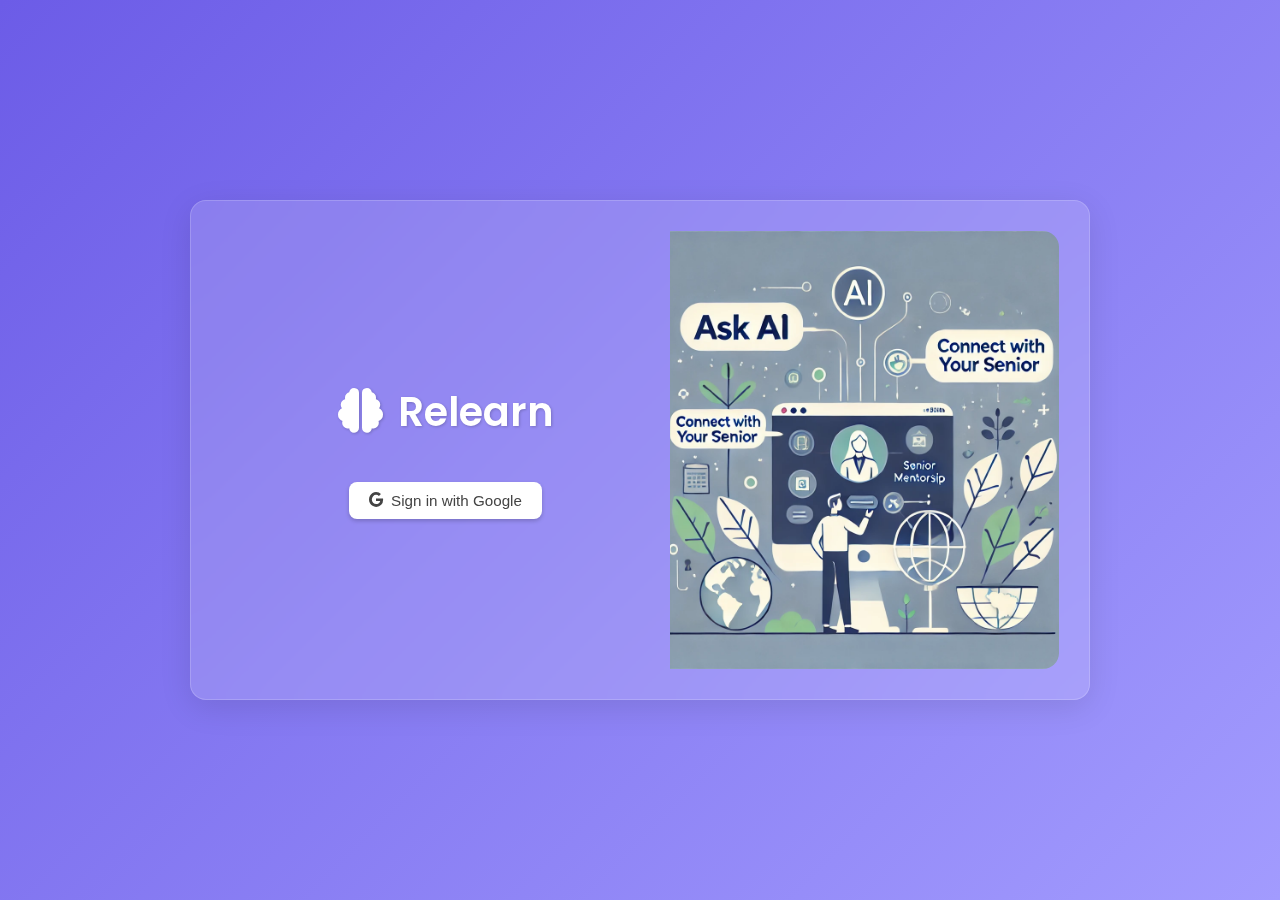
<file: index.html>
<!DOCTYPE html>
<html lang="en">
<head>
    <meta charset="UTF-8">
    <meta name="viewport" content="width=device-width, initial-scale=1.0">
    <title>Relearn - Login</title>
    <link rel="stylesheet" href="style.css">
    <link rel="stylesheet" href="https://cdnjs.cloudflare.com/ajax/libs/font-awesome/6.5.1/css/all.min.css">
</head>
<body>
    <div class="login-container glass">
        <div class="login-left">
            <div class="logo">
                <i class="fas fa-brain"></i> Relearn
            </div>
            <button id="google-login-button" class="google-signin">
                <i class="fab fa-google icon"></i> Sign in with Google
            </button>
            </div>
        <div class="login-right">
            <div class="image-placeholder">
                </div>
        </div>
    </div>

    <script src="script.js"></script>
</body>
</html>
</file>
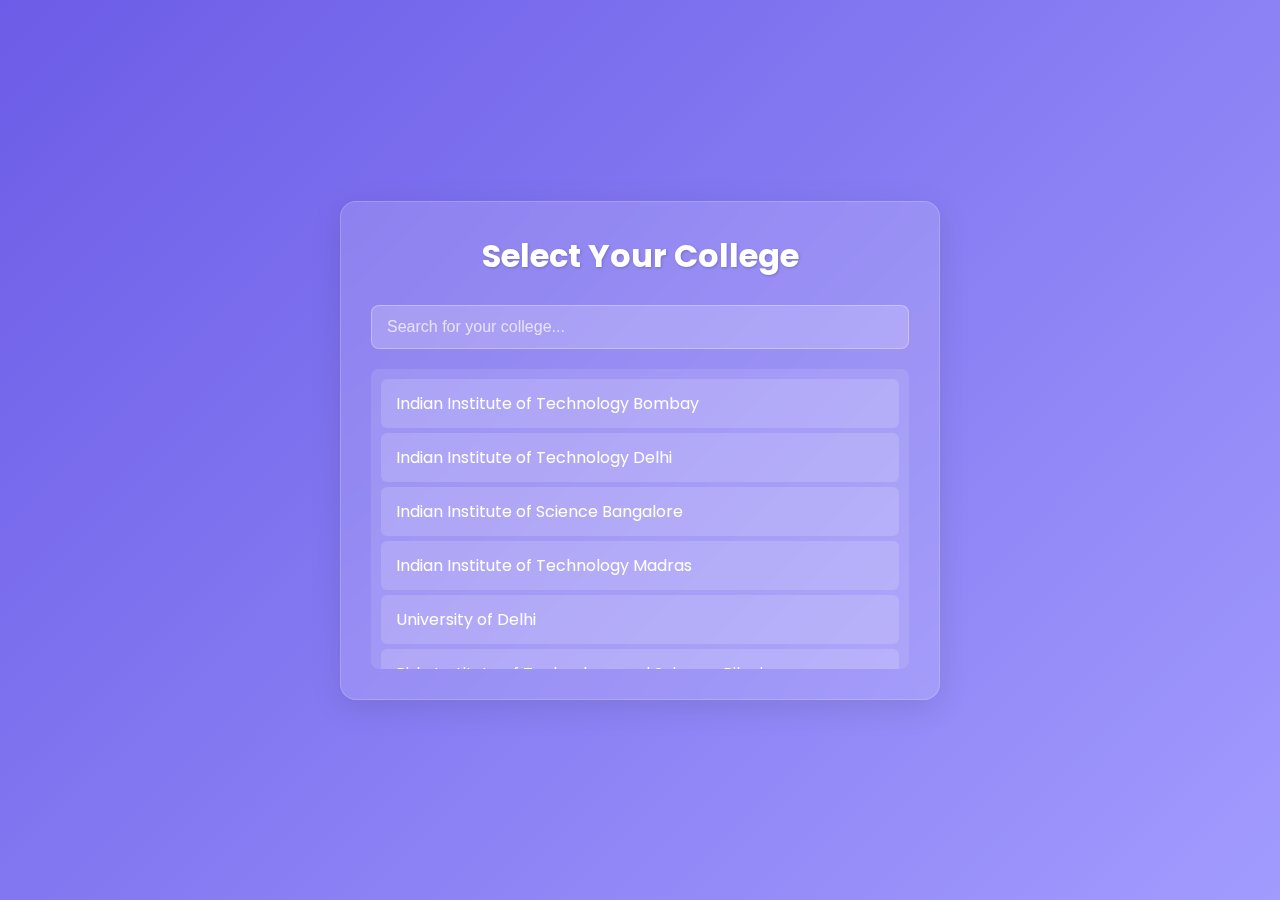
<file: activity.html>
<!DOCTYPE html>
<html lang="en">
<head>
    <meta charset="UTF-8">
    <meta name="viewport" content="width=device-width, initial-scale=1.0">
    <title>Activity Feed - Relearn</title>
    <link rel="stylesheet" href="style.css">
    <link rel="stylesheet" href="https://cdnjs.cloudflare.com/ajax/libs/font-awesome/6.5.1/css/all.min.css">
</head>
<body>
    <div class="activity-container">
        <h1><i class="fas fa-stream icon"></i>Store</h1>
        <div class="activity-header">
             <a href="dashboard.html" class="back-button button-link"><i class="fas fa-arrow-left icon"></i> Back to Dashboard</a>
             </div>

        <div id="activity-grid" class="activity-grid">
            <p class="loading-message">Loading activities...</p>
        </div>
    </div>

    <script src="script.js"></script>
</body>
</html>
</file>
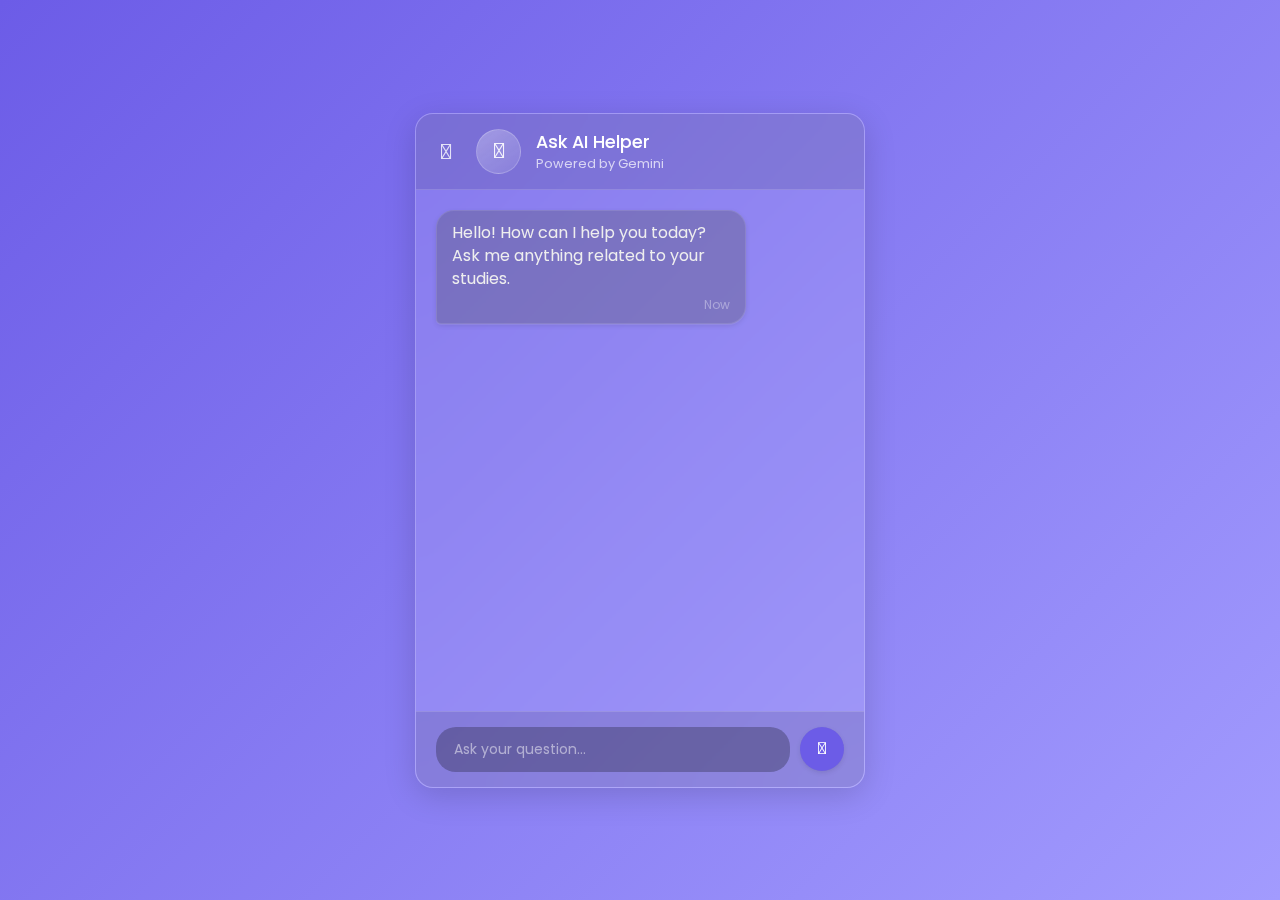
<file: ask-ai.html>
<!DOCTYPE html>
<html lang="en">
<head>
    <meta charset="UTF-8">
    <meta name="viewport" content="width=device-width, initial-scale=1.0">
    <title>Ask AI - Relearn</title>
    <link rel="stylesheet" href="style.css">
    <link rel="stylesheet" href="https://cdnjs.cloudflare.com/ajax/libs/font-awesome/6.0.0-beta3/css/all.min.css">
    <link rel="preconnect" href="https://fonts.googleapis.com">
    <link rel="preconnect" href="https://fonts.gstatic.com" crossorigin>
    <link href="https://fonts.googleapis.com/css2?family=Poppins:wght@300;400;500;600;700&display=swap" rel="stylesheet">
    </head>
<body>
    <div class="chat-container">
        <div class="chat-header">
            <a href="dashboard.html" class="chat-back-button" title="Back to Dashboard">
                <i class="fas fa-arrow-left"></i>
            </a>
            <div class="user-avatar float">
                <i class="fas fa-robot"></i> </div>
            <div>
                <h3>Ask AI Helper</h3> <p style="font-size: 0.8em; opacity: 0.7;">Powered by Gemini</p> </div>
        </div>

        <div class="typing-indicator" id="ai-typing-indicator"> 
            AI is thinking...
        </div>

        <div class="chat-messages" id="ai-chat-messages">
            <div class="message received">
                 Hello! How can I help you today? Ask me anything related to your studies.
                 <span class="message-time">Now</span>
            </div>
        </div>

        <div class="chat-input">
            <input type="text" placeholder="Ask your question..." id="ai-message-input"> 
            <button id="ai-send-btn"><i class="fas fa-paper-plane"></i></button> 
        </div>
    </div>

    <script src="script.js"></script>
</body>
</html>
</file>
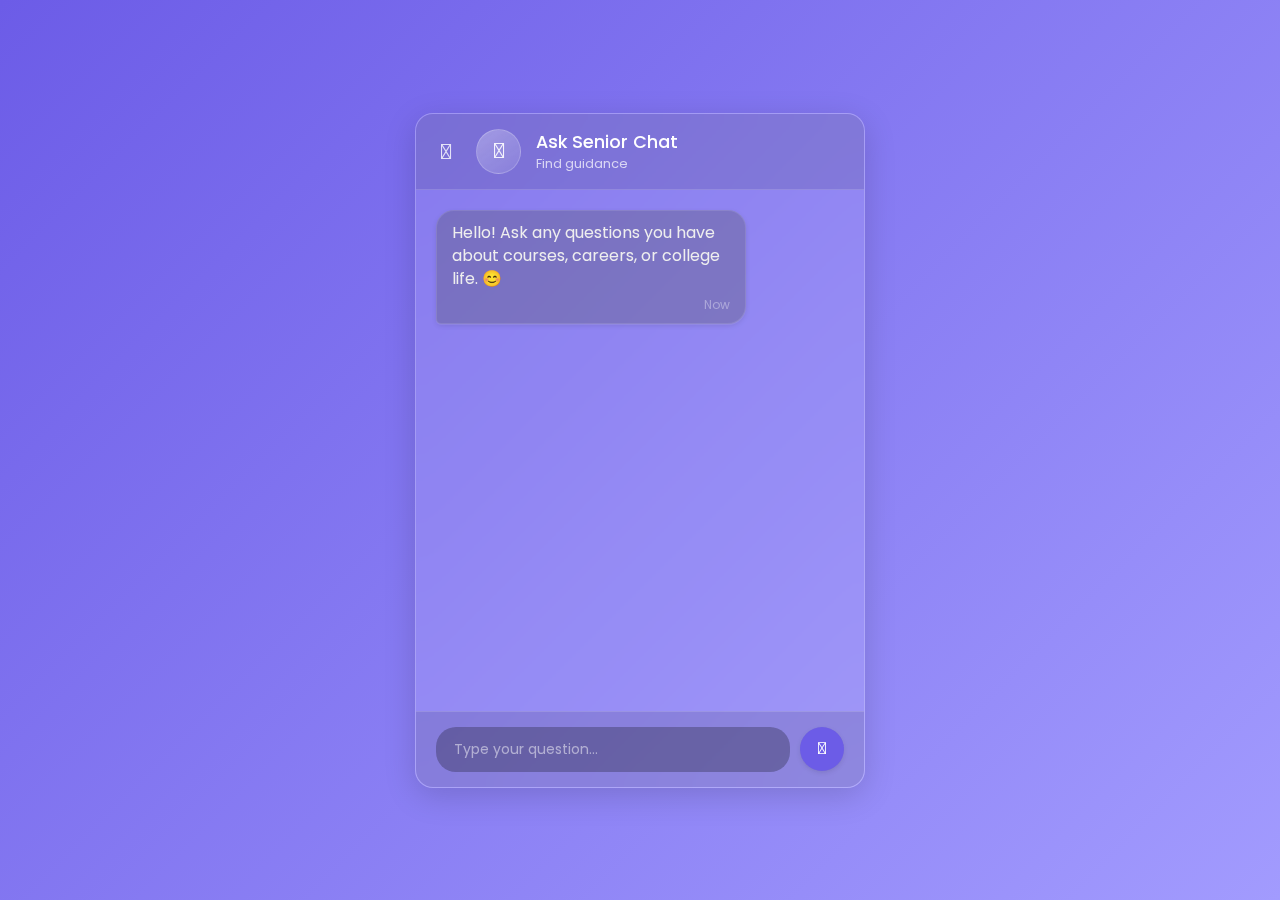
<file: chat.html>
<!DOCTYPE html>
<html lang="en">
<head>
    <meta charset="UTF-8">
    <meta name="viewport" content="width=device-width, initial-scale=1.0">
    <title>Ask Senior - Chat</title>
    <link rel="stylesheet" href="style.css">
    <link rel="stylesheet" href="https://cdnjs.cloudflare.com/ajax/libs/font-awesome/6.0.0-beta3/css/all.min.css">
    <link rel="preconnect" href="https://fonts.googleapis.com">
    <link rel="preconnect" href="https://fonts.gstatic.com" crossorigin>
    <link href="https://fonts.googleapis.com/css2?family=Poppins:wght@300;400;500;600;700&display=swap" rel="stylesheet">
    </head>
<body>
    <div class="chat-container">
        <div class="chat-header">
            <a href="dashboard.html" class="chat-back-button" title="Back to Dashboard">
                <i class="fas fa-arrow-left"></i>
            </a>
            <div class="user-avatar float">
                <i class="fas fa-user-friends"></i> </div>
            <div>
                <h3>Ask Senior Chat</h3> <p style="font-size: 0.8em; opacity: 0.7;">Find guidance</p> </div>
        </div>

        <div class="typing-indicator" id="typing-indicator">
            Someone is typing...
        </div>

        <div class="chat-messages" id="chat-messages">
            <div class="message received">
                 Hello! Ask any questions you have about courses, careers, or college life. 😊
                 <span class="message-time">Now</span>
            </div>
            </div>

        <div class="chat-input">
            <input type="text" placeholder="Type your question..." id="message-input">
            <button id="send-btn"><i class="fas fa-paper-plane"></i></button>
        </div>
    </div>
    <script src="script.js"></script>
</body>
</html>
</file>
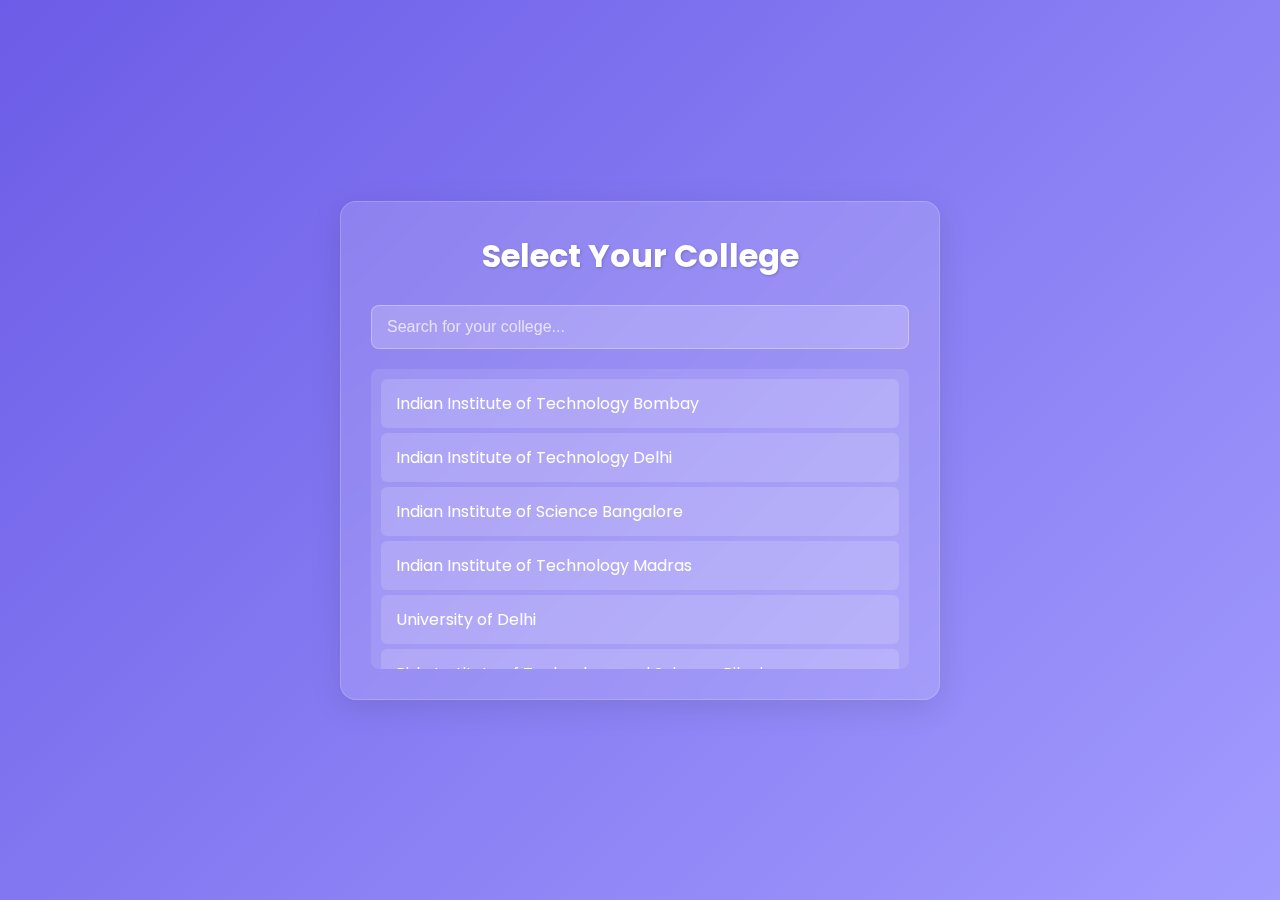
<file: college.html>
<!DOCTYPE html>
<html lang="en">
<head>
    <meta charset="UTF-8">
    <meta name="viewport" content="width=device-width, initial-scale=1.0">
    <title>Select Your College</title>
    <link rel="stylesheet" href="style.css">
    </head>
<body>
    <div class="college-container glass">
        <h1>Select Your College</h1>
        <input type="text" id="college-search" placeholder="Search for your college...">
        <div class="college-list" id="college-list">
            <div class="college-item" data-college="IIT Bombay">Indian Institute of Technology Bombay</div>
            <div class="college-item" data-college="IIT Delhi">Indian Institute of Technology Delhi</div>
            <div class="college-item" data-college="IISc Bangalore">Indian Institute of Science Bangalore</div>
            <div class="college-item" data-college="IIT Madras">Indian Institute of Technology Madras</div>
            <div class="college-item" data-college="University of Delhi">University of Delhi</div>
            <div class="college-item" data-college="BITS Pilani">Birla Institute of Technology and Science, Pilani</div>
            <div class="college-item" data-college="NIT Trichy">National Institute of Technology Tiruchirappalli</div>
            <div class="college-item" data-college="JNU Delhi">Jawaharlal Nehru University, Delhi</div>
            <div class="college-item" data-college="BBDNIIT">BBDNIIT</div>
             <div class="college-item" data-college="BBDITM">BBDITM</div>
             <div class="college-item" data-college="BBDEC">BBDEC</div>
             <div class="college-item" data-college="BBD University">BBD University</div>
             <div class="college-item" data-college="Ramsworoop College">Ramsworoop college</div>
             <div class="college-item" data-college="IIT Bombay">Indian Institute of Technology Bombay</div>
<div class="college-item" data-college="IIT Delhi">Indian Institute of Technology Delhi</div>
<div class="college-item" data-college="IIT Madras">Indian Institute of Technology Madras</div>
<div class="college-item" data-college="IIT Kanpur">Indian Institute of Technology Kanpur</div>
<div class="college-item" data-college="IIT Kharagpur">Indian Institute of Technology Kharagpur</div>
<div class="college-item" data-college="IIT Roorkee">Indian Institute of Technology Roorkee</div>
<div class="college-item" data-college="IIT Guwahati">Indian Institute of Technology Guwahati</div>
<div class="college-item" data-college="IIT Hyderabad">Indian Institute of Technology Hyderabad</div>
<div class="college-item" data-college="IIT BHU">Indian Institute of Technology (BHU) Varanasi</div>
<div class="college-item" data-college="IIT Indore">Indian Institute of Technology Indore</div>
<div class="college-item" data-college="IIT Gandhinagar">Indian Institute of Technology Gandhinagar</div>
<div class="college-item" data-college="IISc Bangalore">Indian Institute of Science Bangalore</div>
<div class="college-item" data-college="IIIT Hyderabad">International Institute of Information Technology, Hyderabad</div>
<div class="college-item" data-college="IIIT Bangalore">International Institute of Information Technology, Bangalore</div>
<div class="college-item" data-college="IIIT Delhi">Indraprastha Institute of Information Technology, Delhi</div>
<div class="college-item" data-college="NIT Trichy">National Institute of Technology Tiruchirappalli</div>
<div class="college-item" data-college="NIT Surathkal">National Institute of Technology Karnataka, Surathkal</div>
<div class="college-item" data-college="NIT Warangal">National Institute of Technology Warangal</div>
<div class="college-item" data-college="NIT Rourkela">National Institute of Technology Rourkela</div>
<div class="college-item" data-college="NIT Calicut">National Institute of Technology Calicut</div>
<div class="college-item" data-college="NIT Allahabad">Motilal Nehru National Institute of Technology Allahabad</div>
<div class="college-item" data-college="IIM Ahmedabad">Indian Institute of Management Ahmedabad</div>
<div class="college-item" data-college="IIM Bangalore">Indian Institute of Management Bangalore</div>
<div class="college-item" data-college="IIM Calcutta">Indian Institute of Management Calcutta</div>
<div class="college-item" data-college="IIM Lucknow">Indian Institute of Management Lucknow</div>
<div class="college-item" data-college="IIM Kozhikode">Indian Institute of Management Kozhikode</div>
<div class="college-item" data-college="IIM Indore">Indian Institute of Management Indore</div>
<div class="college-item" data-college="BITS Pilani">Birla Institute of Technology and Science, Pilani</div>
<div class="college-item" data-college="BITS Goa">Birla Institute of Technology and Science, Goa</div>
<div class="college-item" data-college="BITS Hyderabad">Birla Institute of Technology and Science, Hyderabad</div>
<div class="college-item" data-college="Delhi University">University of Delhi</div>
<div class="college-item" data-college="JNU Delhi">Jawaharlal Nehru University, Delhi</div>
<div class="college-item" data-college="Calcutta University">University of Calcutta</div>
<div class="college-item" data-college="Jadavpur University">Jadavpur University</div>
<div class="college-item" data-college="Presidency University Kolkata">Presidency University, Kolkata</div>
<div class="college-item" data-college="Osmania University">Osmania University, Hyderabad</div>
<div class="college-item" data-college="Anna University">Anna University, Chennai</div>
<div class="college-item" data-college="SRM University">SRM Institute of Science and Technology</div>
<div class="college-item" data-college="VIT Vellore">Vellore Institute of Technology, Vellore</div>
<div class="college-item" data-college="Shiv Nadar University">Shiv Nadar University</div>
<div class="college-item" data-college="Ashoka University">Ashoka University</div>
<div class="college-item" data-college="Amity University">Amity University</div>
<div class="college-item" data-college="Christ University">Christ University, Bangalore</div>
<div class="college-item" data-college="Loyola College Chennai">Loyola College, Chennai</div>
<div class="college-item" data-college="Fergusson College Pune">Fergusson College, Pune</div>
<div class="college-item" data-college="Jamia Millia Islamia">Jamia Millia Islamia, Delhi</div>
<div class="college-item" data-college="Banaras Hindu University">Banaras Hindu University</div>
<div class="college-item" data-college="Panjab University">Panjab University, Chandigarh</div>
<div class="college-item" data-college="TISS Mumbai">Tata Institute of Social Sciences, Mumbai</div>
<div class="college-item" data-college="NALSAR Hyderabad">National Academy of Legal Studies and Research, Hyderabad</div>
<div class="college-item" data-college="AIIMS Delhi">All India Institute of Medical Sciences, Delhi</div>
<div class="college-item" data-college="AFMC Pune">Armed Forces Medical College, Pune</div>
<div class="college-item" data-college="Grant Medical College Mumbai">Grant Medical College, Mumbai</div>
<div class="college-item" data-college="BJMC Pune">BJ Government Medical College, Pune</div>
<div class="college-item" data-college="St. Stephen's College Delhi">St. Stephen's College, Delhi</div>
<div class="college-item" data-college="Hindu College Delhi">Hindu College, Delhi</div>
<div class="college-item" data-college="Lady Shri Ram College Delhi">Lady Shri Ram College for Women, Delhi</div>
<div class="college-item" data-college="St. Xavier's College Mumbai">St. Xavier's College, Mumbai</div>
        </div>
    </div>

    <script src="script.js"></script>
</body>
</html>
</file>
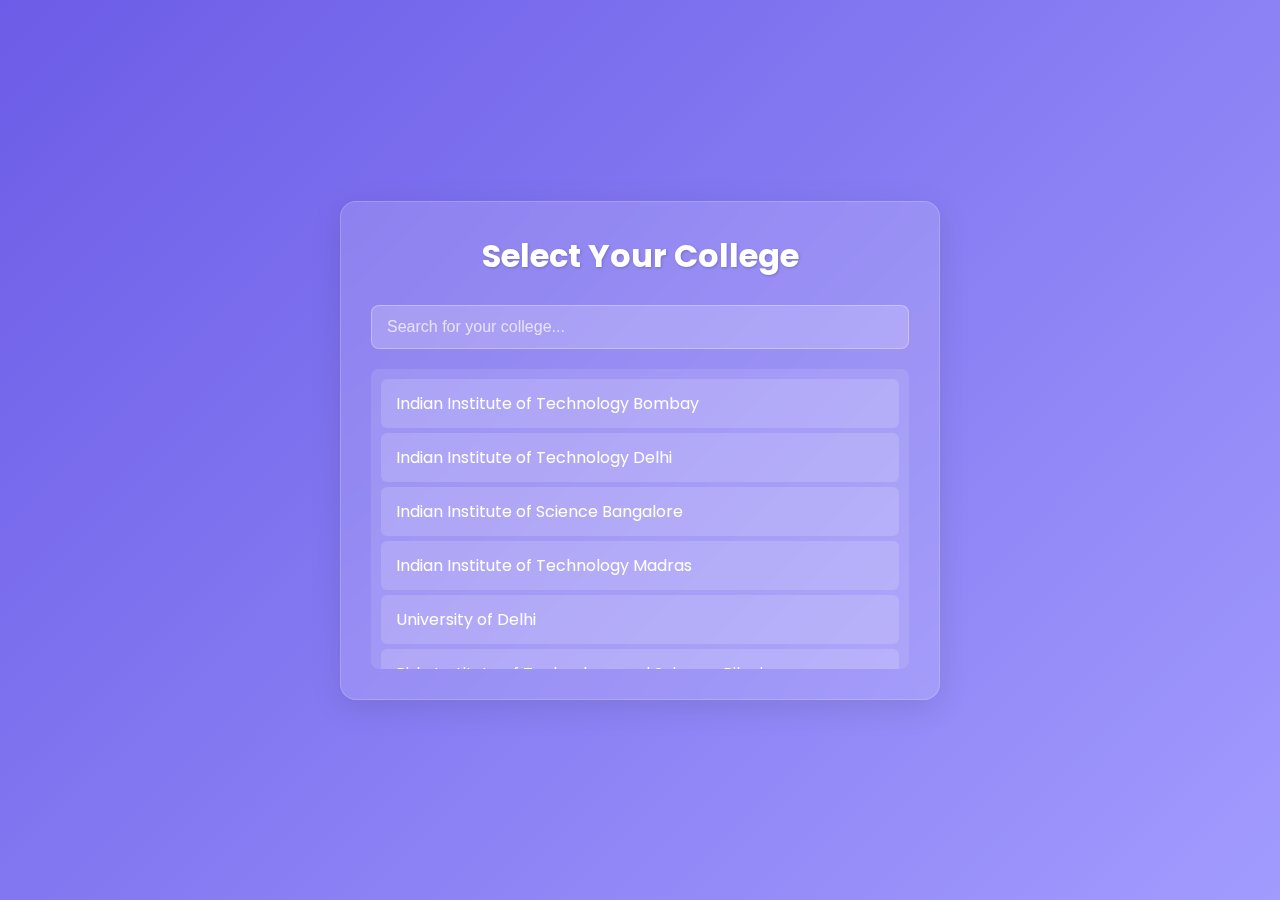
<file: dashboard.html>
<!DOCTYPE html>
<html lang="en">
<head>
    <meta charset="UTF-8">
    <meta name="viewport" content="width=device-width, initial-scale=1.0">
    <title>Dashboard - Relearn</title>
    <link rel="stylesheet" href="style.css">
    <link rel="stylesheet" href="https://cdnjs.cloudflare.com/ajax/libs/font-awesome/6.5.1/css/all.min.css">
</head>
<body>
    <div class="dashboard-container glass"> <div class="dashboard-header-area">
            <div class="college-header">
                <i class="fas fa-university icon"></i>
                <h2 id="college-header-display">Loading College...</h2>
            </div>
            <a href="profile.html" class="profile-link button-link">
                <i class="fas fa-user-circle icon"></i> Profile
            </a>
        </div>
        <div class="dashboard-grid">
            <a href="activity.html" id="activity-link" class="card glass card-link"> <h3><i class="fas fa-history icon"></i>Store</h3>
                 <div class="content">
                      <p>View recent donations and requests from your college community.</p>
                 </div>
                 <span class="button-link view-feed-button">
                      <i class="fas fa-eye icon"></i> View Feed
                 </span>
            </a>

             <div class="card glass"> <h3><i class="fas fa-exchange-alt icon"></i> Share Resources</h3>
                 <div class="content">
                    <p>Contribute materials or ask for what you need.</p>
                 </div>
                 <div class="actions">
                      <button id="donate-button">
                           <i class="fas fa-plus-circle icon"></i> Donate
                      </button>
                      <button id="request-button">
                           <i class="fas fa-search icon"></i> Request
                      </button>
                 </div>
             </div>

            <div class="card glass"> <h3><i class="fas fa-user-friends icon"></i> Ask a Senior</h3>
                 <div class="content">
                      <p>Connect with seniors for guidance and mentorship.</p>
                 </div>
                 <button id="ask-senior-button">
                      <i class="fas fa-comment-dots icon"></i> Find Mentors
                      
                 </button>
             </div>
             <div class="card glass"> <h3><i class="fas fa-robot icon"></i> Ask AI Helper</h3>
                  <div class="content">
                      <p>Get instant help with your academic questions.</p>
                 </div>
                 <button id="ask-ai-button">
                      <i class="fas fa-question-circle icon"></i> Ask Now
                 </button>
             </div>
        </div>
    </div>

    <script src="script.js"></script>
</body>
</html>
</file>
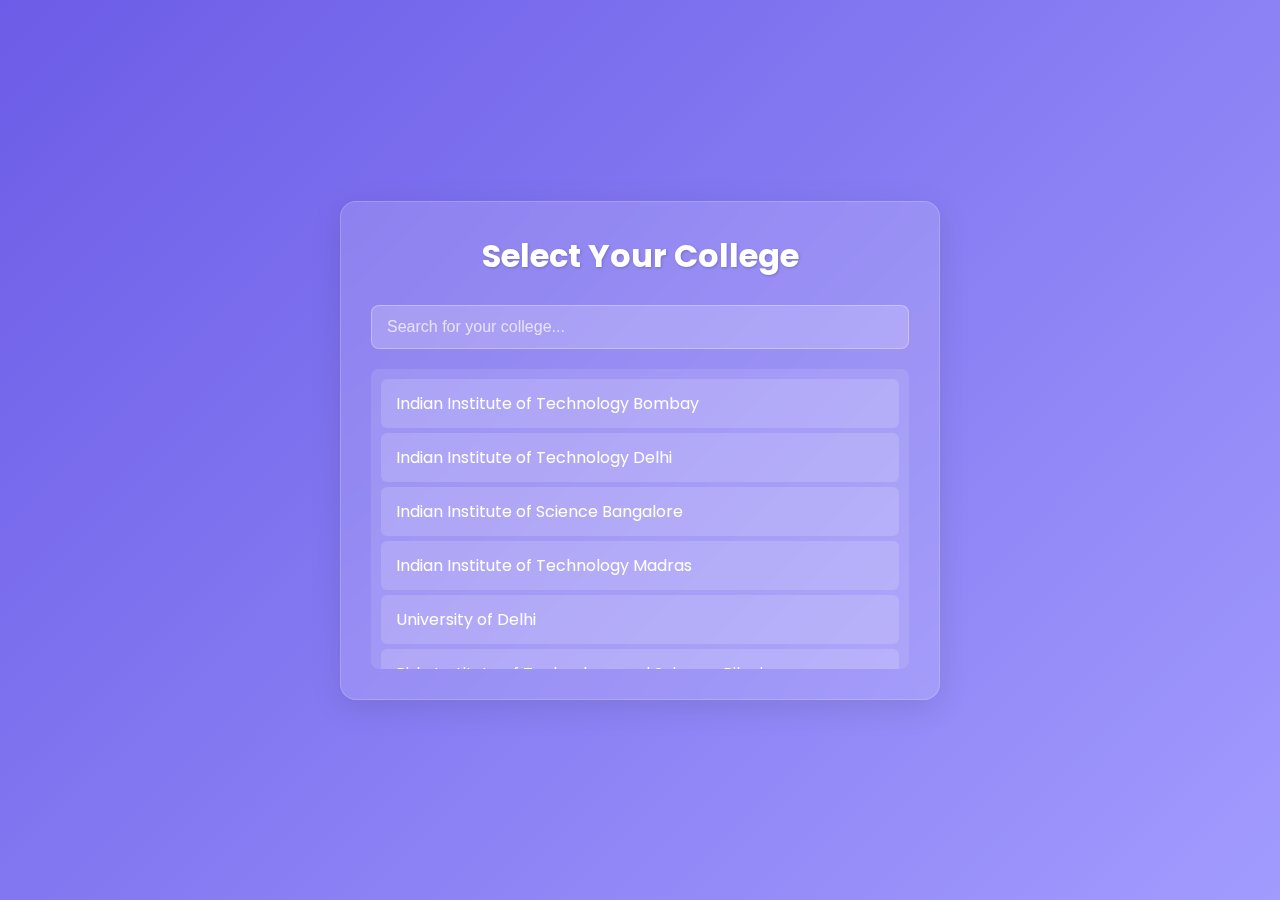
<file: donate.html>
<!DOCTYPE html>
<html lang="en">
<head>
    <meta charset="UTF-8">
    <meta name="viewport" content="width=device-width, initial-scale=1.0">
    <title>Donate Resource - Relearn</title>
    <link rel="stylesheet" href="style.css">
    <link rel="stylesheet" href="https://cdnjs.cloudflare.com/ajax/libs/font-awesome/6.5.1/css/all.min.css">
</head>
<body>
    <div class="form-page-container">
        <div class="form-container glass">
            <h2><i class="fas fa-plus-circle icon"></i> Donate Resource</h2>
            <div class="college-display">
                <i class="fas fa-university icon"></i> College: <span id="college-name-display">Loading...</span>
            </div>

            <form id="donate-form">
                <div class="form-group">
                    <label for="resource-title"><i class="fas fa-book icon"></i> Resource Title</label>
                    <input type="text" id="resource-title" name="resource-title" required placeholder="e.g., Physics Semester 1 Notes">
                </div>
                <div class="form-group">
                    <label for="resource-description"><i class="fas fa-align-left icon"></i> Description</label>
                    <textarea id="resource-description" name="resource-description" rows="4" required placeholder="Briefly describe the resource (condition, contents, etc.)"></textarea>
                </div>
                <div class="form-group">
                    <label for="resource-category"><i class="fas fa-tags icon"></i> Category</label>
                    <select id="resource-category" name="resource-category" required>
                        <option value="" disabled selected>Select a category</option>
                        <option value="Notes">Notes</option>
                        <option value="Books">Textbooks / Reference Books</option>
                        <option value="Lab Manuals">Lab Manuals</option>
                        <option value="Exam Papers">Previous Exam Papers</option>
                        <option value="Other">Other</option>
                    </select>
                </div>
                 <div class="form-group">
                    <label for="resource-image"><i class="fas fa-image icon"></i> Upload Image (Optional)</label>
                    <input type="file" id="resource-image" name="resource-image" accept="image/*">
                    <small>Upload a picture of the resource. Max 5MB.</small>
                </div>
                 <div class="form-group">
                    <label for="contact-email"><i class="fas fa-envelope icon"></i> Contact Email</label>
                    <input type="email" id="contact-email" name="contact-email" required placeholder="Your email for coordination">
                </div>
                 <div class="form-group">
                    <label for="contact-phone"><i class="fas fa-phone icon"></i> Contact Phone (Optional)</label>
                    <input type="tel" id="contact-phone" name="contact-phone" placeholder="Your phone number (optional)">
                </div>

                <button type="submit" class="submit-button">
                    <i class="fas fa-paper-plane icon"></i> Submit Donation
                </button>
                 <a href="dashboard.html" class="back-link"><i class="fas fa-arrow-left icon"></i> Back to Dashboard</a>
            </form>
        </div>
    </div>

    <script src="script.js"></script>
</body>
</html>
</file>
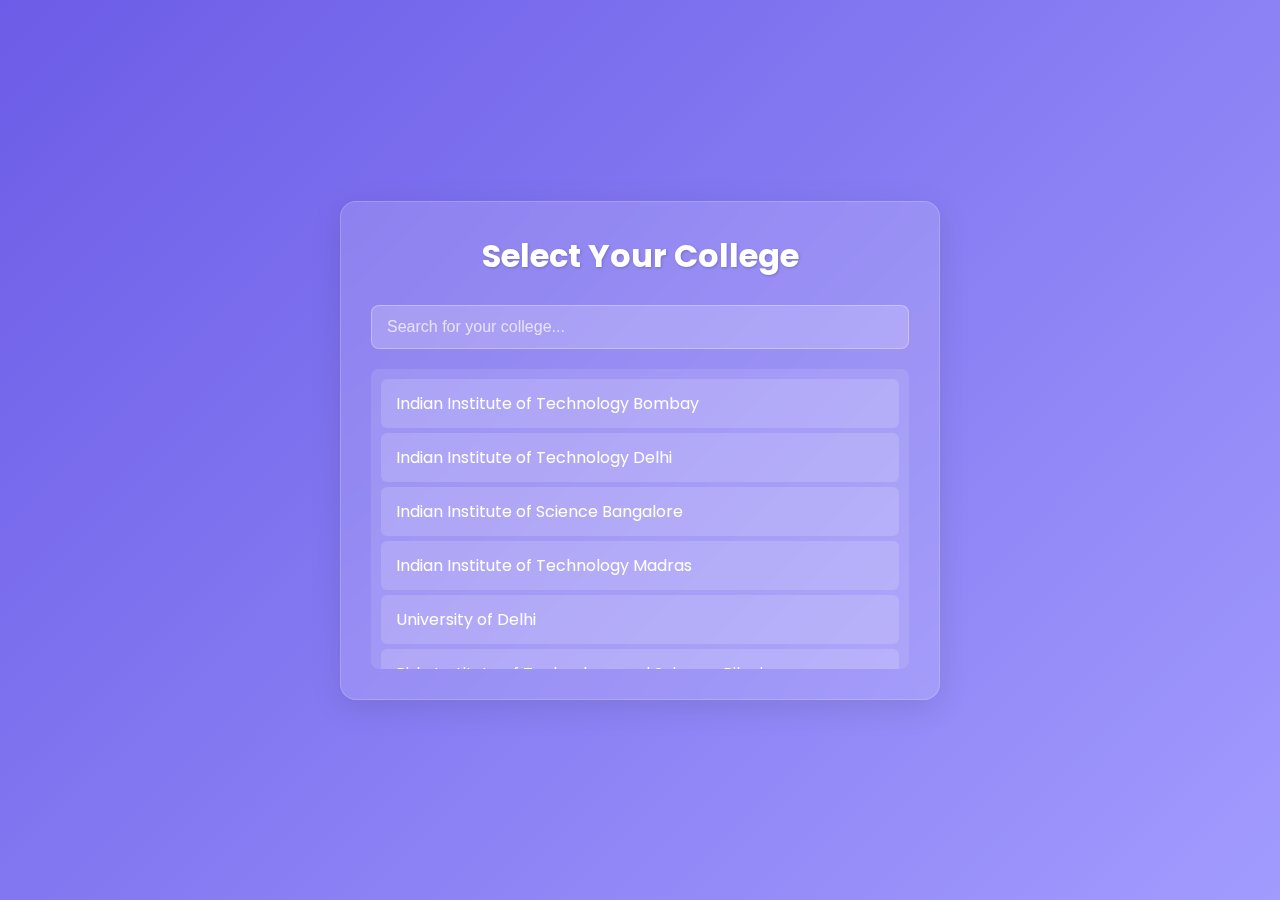
<file: request.html>
<!DOCTYPE html>
<html lang="en">
<head>
    <meta charset="UTF-8">
    <meta name="viewport" content="width=device-width, initial-scale=1.0">
    <title>Request Resource - Relearn</title>
    <link rel="stylesheet" href="style.css">
    <link rel="stylesheet" href="https://cdnjs.cloudflare.com/ajax/libs/font-awesome/6.5.1/css/all.min.css">
</head>
<body>
     <div class="form-page-container">
        <div class="form-container glass">
            <h2><i class="fas fa-search icon"></i> Request Resource</h2>
             <div class="college-display">
                <i class="fas fa-university icon"></i> College: <span id="college-name-display">Loading...</span>
            </div>

            <form id="request-form">
                 <div class="form-group">
                    <label for="request-title"><i class="fas fa-book-open icon"></i> Resource Needed</label>
                    <input type="text" id="request-title" name="request-title" required placeholder="e.g., Organic Chemistry Textbook by Paula Y. Bruice">
                </div>
                <div class="form-group">
                    <label for="request-description"><i class="fas fa-info-circle icon"></i> Details / Reason</label>
                    <textarea id="request-description" name="request-description" rows="4" required placeholder="Any specific edition, condition, or reason why you need it?"></textarea>
                </div>
                <div class="form-group">
                    <label for="request-category"><i class="fas fa-tags icon"></i> Category</label>
                     <select id="request-category" name="request-category" required>
                        <option value="" disabled selected>Select a category</option>
                        <option value="Notes">Notes</option>
                        <option value="Books">Textbooks / Reference Books</option>
                        <option value="Lab Manuals">Lab Manuals</option>
                        <option value="Exam Papers">Previous Exam Papers</option>
                        <option value="Other">Other</option>
                    </select>
                </div>
                 <div class="form-group">
                    <label for="request-contact"><i class="fas fa-envelope icon"></i> Your Contact Email</label>
                    <input type="email" id="request-contact" name="request-contact" required placeholder="So donors can reach you">
                </div>

                <button type="submit" class="submit-button">
                    <i class="fas fa-paper-plane icon"></i> Submit Request
                </button>
                 <a href="dashboard.html" class="back-link"><i class="fas fa-arrow-left icon"></i> Back to Dashboard</a>
            </form>
        </div>
    </div>

    <script src="script.js"></script>
</body>
</html>
</file>
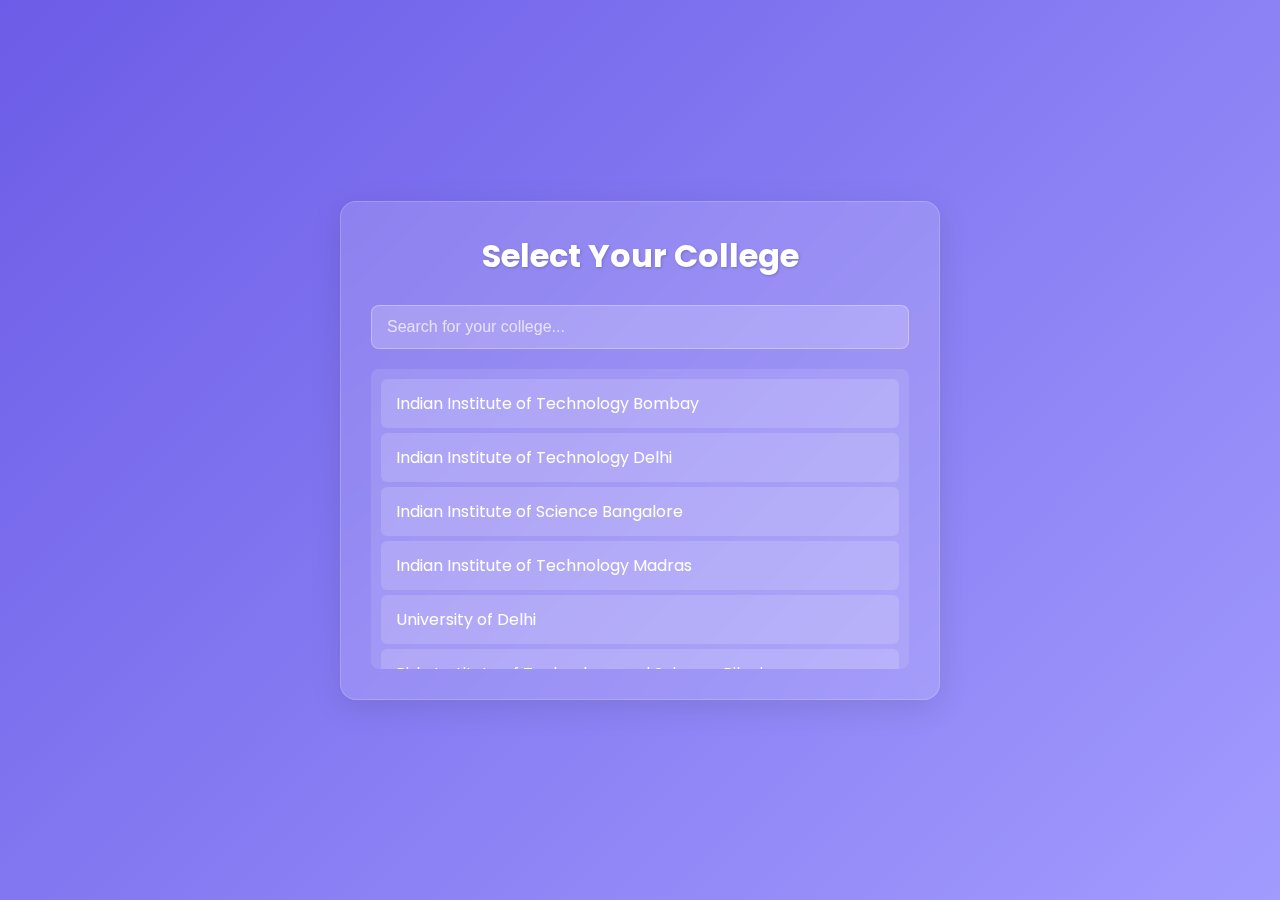
<file: seniors.html>
<!DOCTYPE html>
<html lang="en">
<head>
    <meta charset="UTF-8">
    <meta name="viewport" content="width=device-width, initial-scale=1.0">
    <title>Find Seniors - Relearn</title>
    <link rel="stylesheet" href="style.css">
    <link rel="stylesheet" href="https://cdnjs.cloudflare.com/ajax/libs/font-awesome/6.0.0-beta3/css/all.min.css">
    <link rel="preconnect" href="https://fonts.googleapis.com">
    <link rel="preconnect" href="https://fonts.gstatic.com" crossorigin>
    <link href="https://fonts.googleapis.com/css2?family=Poppins:wght@300;400;500;600;700&display=swap" rel="stylesheet">
</head>
<body>
    <div class="page-container"> 
        <div class="page-header glass">
            <h1><i class="fas fa-user-graduate icon"></i> Find a Senior Mentor</h1>
            <a href="dashboard.html" class="back-button button-link"><i class="fas fa-arrow-left icon"></i> Back to Dashboard</a>
        </div>

        
        <div id="seniors-grid" class="seniors-grid">
            <p class="loading-message">Loading seniors...</p>
        </div>
    </div>

    <script src="script.js"></script>
</body>
</html>
</file>
<file: style.css>
@import url('https://fonts.googleapis.com/css2?family=Poppins:wght@300;400;500;600;700&display=swap');

* {
    margin: 0;
    padding: 0;
    box-sizing: border-box;
}

body {
    font-family: 'Poppins', sans-serif;
    min-height: 100vh;
    display: flex;
    flex-direction: column;
    justify-content: center;
    align-items: center;
    background: linear-gradient(135deg, #6c5ce7 0%, #a29bfe 100%);
    color: #fff;
    padding: 20px;
}

main {
    width: 100%;
    display: flex;
    justify-content: center;
    align-items: center;
}

.glass {
    background: rgba(255, 255, 255, 0.15);
    border-radius: 16px;
    box-shadow: 0 8px 32px rgba(0, 0, 0, 0.1);
    backdrop-filter: blur(12px);
    -webkit-backdrop-filter: blur(12px);
    border: 1px solid rgba(255, 255, 255, 0.18);
    padding: 30px;
    color: #fff;
}

.icon {
    margin-right: 8px;
    vertical-align: middle;
}

button, .button-link {
    background-image: linear-gradient(135deg, rgba(255, 255, 255, 0.25) 0%, rgba(255, 255, 255, 0.1) 100%);
    color: white;
    border: 1px solid rgba(255, 255, 255, 0.3);
    padding: 10px 20px;
    border-radius: 8px;
    font-size: 0.95rem;
    font-weight: 500;
    cursor: pointer;
    transition: all 0.3s ease;
    display: inline-flex;
    align-items: center;
    justify-content: center;
    text-decoration: none;
    backdrop-filter: blur(5px);
    box-shadow: 0 2px 5px rgba(0,0,0,0.1);
}

button:hover, .button-link:hover {
    background-image: linear-gradient(135deg, rgba(255, 255, 255, 0.35) 0%, rgba(255, 255, 255, 0.15) 100%);
    transform: translateY(-2px);
    box-shadow: 0 4px 8px rgba(0,0,0,0.15);
    border-color: rgba(255, 255, 255, 0.4);
}

button:active, .button-link:active {
    transform: translateY(0) scale(0.98);
    box-shadow: 0 1px 3px rgba(0,0,0,0.1);
}

.google-signin {
    background-image: none;
    background-color: #fff;
    color: #444;
    box-shadow: 0 2px 4px rgba(0, 0, 0, 0.2);
    backdrop-filter: none;
    border: none;
}
.google-signin:hover {
    background-image: none;
    background-color: #f8f8f8;
    box-shadow: 0 4px 8px rgba(0, 0, 0, 0.2);
}

.share-button {
    background-image: linear-gradient(135deg, #17a2b8, #117a8b);
    border: none;
}
.share-button:hover {
    background-image: linear-gradient(135deg, #19b1c9, #138ca0);
}

.linkedin-link {
    background-image: linear-gradient(135deg, #0077B5, #005e90);
    border: none;
}
.linkedin-link:hover {
     background-image: linear-gradient(135deg, #008cd1, #006cae);
}

.connect-button {
     background-image: linear-gradient(135deg, rgba(40, 167, 69, 0.8), rgba(30, 130, 50, 0.8));
     border: none;
}
.connect-button:hover {
     background-image: linear-gradient(135deg, rgba(45, 180, 75, 0.9), rgba(35, 145, 55, 0.9));
}

.login-container {
    display: flex;
    width: 80%;
    max-width: 900px;
    min-height: 500px;
    overflow: hidden;
}

.login-left {
    flex: 1;
    display: flex;
    flex-direction: column;
    justify-content: center;
    align-items: center;
    text-align: center;
    padding: 30px;
}

.login-left .logo {
    font-size: 2.5rem;
    font-weight: 600;
    color: #fff;
    margin-bottom: 40px;
    display: flex;
    align-items: center;
    text-shadow: 1px 1px 3px rgba(0,0,0,0.2);
}

.login-left .logo i {
    margin-right: 15px;
    font-size: 2.8rem;
}

.login-right {
    flex: 1;
    display: flex;
    justify-content: center;
    align-items: center;
    background: url('relean.webp') center/cover no-repeat; /* Corrected path */
    border-radius: 0 16px 16px 0;
}

.college-container {
    width: 90%;
    max-width: 600px;
    text-align: center;
    background: rgba(255, 255, 255, 0.15);
    border-radius: 16px;
    box-shadow: 0 8px 32px rgba(0, 0, 0, 0.1);
    backdrop-filter: blur(12px);
    -webkit-backdrop-filter: blur(12px);
    border: 1px solid rgba(255, 255, 255, 0.18);
    padding: 30px;
    color: #fff;
}

.college-container h1 {
    color: #fff;
    margin-bottom: 25px;
    text-shadow: 1px 1px 3px rgba(0,0,0,0.2);
}

#college-search {
    width: 100%;
    padding: 12px 15px;
    margin-bottom: 20px;
    border: 1px solid rgba(255, 255, 255, 0.3);
    border-radius: 8px;
    background-color: rgba(255, 255, 255, 0.2);
    font-size: 1rem;
    color: #fff;
    outline: none;
}

#college-search::placeholder {
    color: rgba(255, 255, 255, 0.7);
}

.college-list {
    max-height: 300px;
    overflow-y: auto;
    text-align: left;
    background: rgba(255, 255, 255, 0.1);
    border-radius: 8px;
    padding: 10px;
    scrollbar-width: thin;
    scrollbar-color: rgba(255,255,255,0.3) transparent;
}

.college-list::-webkit-scrollbar { width: 8px; }
.college-list::-webkit-scrollbar-track { background: transparent; }
.college-list::-webkit-scrollbar-thumb {
    background-color: rgba(255, 255, 255, 0.4);
    border-radius: 10px;
    border: 2px solid transparent;
    background-clip: content-box;
}

.college-item {
    padding: 12px 15px;
    margin-bottom: 5px;
    background-color: rgba(255, 255, 255, 0.15);
    border-radius: 6px;
    cursor: pointer;
    transition: background-color 0.2s ease;
    color: #fff;
}

.college-item:hover {
    background-color: rgba(255, 255, 255, 0.3);
}

.college-item.hidden { display: none; }

.dashboard-container {
    width: 90%;
    max-width: 1200px;
}

.dashboard-header-area {
    display: flex;
    justify-content: space-between;
    align-items: center;
    margin-bottom: 30px;
    flex-wrap: wrap;
    gap: 15px;
}

.college-header {
    display: flex;
    align-items: center;
    color: #fff;
    padding: 10px 15px;
    background: rgba(0, 0, 0, 0.1);
    border-radius: 12px;
    text-shadow: 1px 1px 3px rgba(0,0,0,0.3);
    margin-bottom: 0;
    justify-content: center;
}
.college-header .icon { font-size: 1.8rem; margin-right: 15px; }
.college-header h2 { font-size: 1.6rem; font-weight: 500; margin: 0; }

.dashboard-profile-widget {
    display: flex;
    align-items: center;
    gap: 10px;
    padding: 5px 10px;
    background: rgba(0, 0, 0, 0.1);
    border-radius: 25px;
    cursor: pointer;
    transition: background-color 0.3s ease;
    text-decoration: none;
    color: #eee;
    margin-bottom: 0;
    flex-shrink: 0;
}
.dashboard-profile-widget:hover { background-color: rgba(0, 0, 0, 0.2); }

#dashboard-profile-pic {
    width: 35px;
    height: 35px;
    border-radius: 50%;
    object-fit: cover;
    border: 1px solid rgba(255, 255, 255, 0.3);
    background-color: rgba(255, 255, 255, 0.1);
    display: flex;
    align-items: center;
    justify-content: center;
}
#dashboard-profile-pic.default-icon::before {
    content: '\f007'; font-family: 'Font Awesome 6 Free'; font-weight: 900;
    font-size: 18px; color: rgba(255, 255, 255, 0.7);
}
#dashboard-profile-name { font-size: 0.9rem; font-weight: 500; white-space: nowrap; }

.dashboard-grid {
    display: grid;
    grid-template-columns: repeat(auto-fit, minmax(250px, 1fr));
    gap: 25px;
}

.card {
    min-height: 220px;
    display: flex;
    flex-direction: column;
    align-items: center;
    justify-content: space-between;
    text-align: center;
    color: #eee;
}

.card h3 { font-weight: 600; margin-bottom: 15px; color: #fff; text-shadow: 1px 1px 2px rgba(0,0,0,0.1); display: flex; align-items: center; font-size: 1.3rem; }
.card h3 .icon { font-size: 1.1em; margin-right: 10px; }
.card .content { flex-grow: 1; font-size: 0.95rem; color: #eee; padding: 0 10px 10px 10px; line-height: 1.5; }
.card .actions { display: flex; gap: 15px; margin-top: 15px; flex-wrap: wrap; justify-content: center; width: 100%; padding: 0 10px 10px 10px; }
.card button, .card .button-link { padding: 10px 15px; font-size: 0.9rem; flex-grow: 1; max-width: 150px; }
.card button .icon, .card .button-link .icon { margin-right: 6px; }

.card-link { text-decoration: none; color: inherit; transition: transform 0.3s ease, box-shadow 0.3s ease; display: flex; flex-direction: column; }
.card-link:hover { transform: translateY(-5px); box-shadow: 0 10px 35px rgba(0, 0, 0, 0.2); }
.card-link .content { flex-grow: 1; }
.view-feed-button { margin-top: auto; align-self: center; padding: 10px 20px; font-size: 0.9rem; }

.form-page-container { width: 100%; display: flex; justify-content: center; align-items: flex-start; padding: 40px 20px; min-height: 100vh; }
.form-container { width: 90%; max-width: 600px; }
.form-container h2 { text-align: center; color: #fff; margin-bottom: 20px; font-size: 1.8rem; display: flex; align-items: center; justify-content: center; text-shadow: 1px 1px 3px rgba(0,0,0,0.2); }
.form-container h2 .icon { margin-right: 10px; }
.college-display { text-align: center; color: #eee; margin-bottom: 25px; font-size: 1rem; padding: 8px 15px; background: rgba(0, 0, 0, 0.15); border-radius: 8px; display: inline-block; margin-left: 50%; transform: translateX(-50%); }
.college-display .icon { margin-right: 8px; color: #fff; }
.form-group { margin-bottom: 20px; }
.form-group label { display: block; margin-bottom: 8px; font-weight: 500; color: #eee; display: flex; align-items: center; }
.form-group label .icon { margin-right: 8px; width: 1.2em; text-align: center; }
.form-group input[type="text"], .form-group input[type="email"], .form-group input[type="tel"], .form-group textarea, .form-group select { width: 100%; padding: 12px 15px; border: 1px solid rgba(255, 255, 255, 0.3); border-radius: 8px; background-color: rgba(255, 255, 255, 0.15); font-size: 1rem; color: #fff; font-family: inherit; outline: none; transition: border-color 0.3s ease, background-color 0.3s ease; }
.form-group input::placeholder, .form-group textarea::placeholder { color: rgba(255, 255, 255, 0.7); }
.form-group input:focus, .form-group textarea:focus, .form-group select:focus { border-color: rgba(255, 255, 255, 0.5); background-color: rgba(255, 255, 255, 0.25); }
.form-group select option { background-color: #4a4e69; color: #fff; }
.form-group input[type="file"] { padding: 8px; cursor: pointer; color: #eee; }
.form-group input[type="file"]::-webkit-file-upload-button { background-color: rgba(255, 255, 255, 0.2); color: white; border: 1px solid rgba(255, 255, 255, 0.3); padding: 8px 12px; border-radius: 6px; cursor: pointer; margin-right: 10px; transition: background-color 0.3s ease; }
.form-group input[type="file"]::-webkit-file-upload-button:hover { background-color: rgba(255, 255, 255, 0.3); }
.form-group small { display: block; margin-top: 5px; font-size: 0.85rem; color: #eee; }
.submit-button { width: 100%; padding: 15px; font-size: 1.1rem; margin-top: 10px; }
.back-link { display: block; text-align: center; margin-top: 20px; color: #eee; text-decoration: none; font-size: 0.9rem; transition: color 0.3s ease; }
.back-link:hover { color: #fff; }
.back-link .icon { margin-right: 5px; }

.page-container { width: 95%; max-width: 1200px; margin: 20px auto; padding: 40px 0; }
.page-header { padding: 15px 25px; margin-bottom: 30px; display: flex; justify-content: space-between; align-items: center; flex-wrap: wrap; gap: 15px; }
.page-header h1 { color: #fff; font-size: 1.8rem; text-shadow: 1px 1px 2px rgba(0,0,0,0.2); display: flex; align-items: center; margin: 0; }
.page-header h1 .icon { margin-right: 12px; font-size: 1.1em; }
.page-header .back-button { padding: 8px 15px; font-size: 0.9rem; }

.activity-container { width: 95%; max-width: 1200px; margin: 0 auto; padding: 40px 0; }
.activity-container h1 { text-align: center; color: #fff; margin-bottom: 30px; font-size: 2.2rem; text-shadow: 1px 1px 3px rgba(0,0,0,0.3); display: flex; align-items: center; justify-content: center; }
.activity-container h1 .icon { margin-right: 15px; }
.activity-header { display: flex; justify-content: space-between; align-items: center; margin-bottom: 25px; }
.activity-header .back-button { padding: 10px 20px; font-size: 0.9rem; }
.activity-grid { display: grid; grid-template-columns: repeat(auto-fit, minmax(300px, 1fr)); gap: 25px; }
.activity-card { display: flex; flex-direction: column; overflow: hidden; padding: 0; color: #eee; }
.activity-card .card-image-placeholder { height: 180px; background-color: rgba(255, 255, 255, 0.1); display: flex; flex-direction: column; justify-content: center; align-items: center; color: #ddd; font-size: 1.2rem; text-align: center; }
.activity-card .card-image-placeholder i { font-size: 2rem; margin-bottom: 5px; }
.activity-card .card-image-placeholder small { font-size: 0.8rem; max-width: 90%; overflow: hidden; text-overflow: ellipsis; white-space: nowrap; }
.activity-card .card-image-placeholder.no-image { font-size: 1rem; padding: 10px; height: auto; min-height: 60px; background-color: rgba(0, 0, 0, 0.15); }
.activity-card .card-image-placeholder.no-image i { font-size: 1.5rem; margin-bottom: 5px; }
.activity-card .card-content { padding: 20px; flex-grow: 1; display: flex; flex-direction: column; background-color: rgba(0,0,0,0.1); }
.activity-card .card-header { display: flex; justify-content: space-between; align-items: flex-start; margin-bottom: 12px; }
.activity-card .card-title { font-size: 1.25rem; font-weight: 600; color: #fff; margin: 0; padding-right: 10px; }
.activity-card .card-type-badge { padding: 5px 12px; border-radius: 15px; font-size: 0.8rem; font-weight: 500; color: #fff; white-space: nowrap; }
.activity-card .card-type-badge.donate { background-color: rgba(40, 167, 69, 0.7); border: 1px solid rgba(40, 167, 69, 0.9); }
.activity-card .card-type-badge.request { background-color: rgba(255, 193, 7, 0.7); border: 1px solid rgba(255, 193, 7, 0.9); color: #333; }
.activity-card .card-description { font-size: 0.95rem; color: #eee; margin-bottom: 15px; flex-grow: 1; line-height: 1.5; }
.activity-card .card-footer { padding-top: 15px; margin-top: auto; font-size: 0.85rem; color: #ddd; }
.activity-card .card-footer div { margin-bottom: 8px; display: flex; align-items: center; }
.activity-card .card-footer div:last-child { margin-bottom: 0; }
.activity-card .card-footer .icon { margin-right: 10px; width: 1.2em; text-align: center; color: #a29bfe; }
.activity-card .card-footer .fa-user { color: #fd79a8; } .activity-card .card-footer .fa-envelope { color: #fab1a0; } .activity-card .card-footer .fa-phone { color: #ffeaa7; }
.loading-message, .no-activity-message { grid-column: 1 / -1; text-align: center; color: #fff; font-size: 1.2rem; padding: 50px 20px; }
.no-activity-message .icon { font-size: 1.5rem; margin-right: 10px; color: #a29bfe; }

.seniors-grid { display: grid; grid-template-columns: repeat(auto-fit, minmax(280px, 1fr)); gap: 25px; }
.senior-card { display: flex; flex-direction: column; align-items: center; text-align: center; padding: 20px; transition: transform 0.3s ease, box-shadow 0.3s ease; /* Needs .glass */ }
.senior-card:hover { transform: translateY(-5px); box-shadow: 0 12px 35px rgba(0, 0, 0, 0.2); }
.senior-pic { width: 90px; height: 90px; border-radius: 50%; object-fit: cover; border: 3px solid rgba(255, 255, 255, 0.4); margin-bottom: 15px; background-color: rgba(255, 255, 255, 0.1); display: flex; align-items: center; justify-content: center; }
.senior-pic.default-icon::before { content: '\f501'; font-family: 'Font Awesome 6 Free'; font-weight: 900; font-size: 40px; color: rgba(255, 255, 255, 0.7); }
.senior-card h4 { font-size: 1.25rem; color: #fff; margin-bottom: 5px; }
.senior-card .senior-year { font-size: 0.9rem; color: #ddd; margin-bottom: 15px; }
.senior-skills { margin-bottom: 15px; display: flex; flex-wrap: wrap; justify-content: center; gap: 8px; }
.senior-skills .skill-badge { background-color: rgba(0, 0, 0, 0.2); color: #eee; padding: 4px 10px; border-radius: 12px; font-size: 0.8rem; border: 1px solid rgba(255, 255, 255, 0.1); }
.senior-card .senior-actions { margin-top: auto; padding-top: 15px; border-top: 1px solid rgba(255, 255, 255, 0.1); width: 100%; display: flex; justify-content: center; gap: 10px; }
.senior-card .senior-actions .button-link, .senior-card .senior-actions button { padding: 8px 15px; font-size: 0.85rem; flex-grow: 0; }
.senior-card .senior-actions .linkedin-link { background-image: linear-gradient(135deg, #0077B5, #005e90); border: none; }
.senior-card .senior-actions .linkedin-link:hover { background-image: linear-gradient(135deg, #008cd1, #006cae); }
.senior-card .senior-actions .connect-button { background-image: linear-gradient(135deg, rgba(40, 167, 69, 0.8), rgba(30, 130, 50, 0.8)); border: none; }
.senior-card .senior-actions .connect-button:hover { background-image: linear-gradient(135deg, rgba(45, 180, 75, 0.9), rgba(35, 145, 55, 0.9)); }

.profile-card { background: rgba(255, 255, 255, 0.1); padding: 25px 30px; border-radius: 15px; box-shadow: 0 8px 32px 0 rgba(31, 38, 135, 0.37); backdrop-filter: blur(10px); -webkit-backdrop-filter: blur(10px); border: 1px solid rgba(255, 255, 255, 0.18); width: 100%; max-width: 600px; margin: 20px auto; overflow: hidden; color: #eee; }
.profile-header, .profile-header-section { display: flex; align-items: center; margin-bottom: 25px; padding-bottom: 20px; border-bottom: 1px solid rgba(255, 255, 255, 0.2); padding: 25px; }
.profile-pic-container, .profile-picture-area { position: relative; margin-right: 25px; flex-shrink: 0; }
.profile-pic, .profile-pic-placeholder { width: 100px; height: 100px; border-radius: 50%; object-fit: cover; border: 3px solid rgba(255, 255, 255, 0.5); background-color: rgba(255, 255, 255, 0.2); display: flex; align-items: center; justify-content: center; color: #fff; font-size: 2.5rem; }
.profile-pic.default-icon::before, .profile-pic-placeholder.default-icon::before { content: '\f007'; font-family: 'Font Awesome 6 Free'; font-weight: 900; font-size: 40px; color: rgba(255, 255, 255, 0.7); }
.profile-pic-edit-button { position: absolute; bottom: 0; right: 0; background-color: #6c5ce7; color: white; border-radius: 50%; width: 30px; height: 30px; display: flex; align-items: center; justify-content: center; border: 2px solid white; cursor: pointer; transition: background-color 0.3s ease; }
.profile-pic-edit-button:hover { background-color: #5a4bdb; }
.profile-pic-edit-button i { font-size: 14px; }
.profile-name-section, .profile-name-area { flex-grow: 1; display: flex; flex-direction: column; justify-content: center; }
.profile-name-display, #profile-name-display-container { display: flex; align-items: center; margin-bottom: 8px; }
#profile-name { font-size: 1.8em; color: #fff; margin: 0 10px 0 0; font-weight: 600; text-shadow: 1px 1px 2px rgba(0,0,0,0.2); }
.edit-button, .save-button, .cancel-button, .inline-edit-button { background: none; border: none; color: #ccc; cursor: pointer; padding: 5px; font-size: 1rem; transition: color 0.3s ease; margin-left: 5px; }
.edit-button:hover, .inline-edit-button:hover { color: #fff; }
.save-button, .inline-edit-button.save { color: #66bb6a; }
.cancel-button, .inline-edit-button.cancel { color: #ef5350; }
.save-button:hover, .inline-edit-button.save:hover { color: #81c784; }
.cancel-button:hover, .inline-edit-button.cancel:hover { color: #e57373; }
#profile-name-edit-container { display: none; align-items: center; width: 100%; }
#edit-name-input { flex-grow: 1; margin-right: 8px; background-color: rgba(255, 255, 255, 0.15); color: white; border: 1px solid rgba(255, 255, 255, 0.3); padding: 8px 12px; border-radius: 6px; font-size: 1.5rem; outline: none; }
#edit-name-input::placeholder { color: rgba(255, 255, 255, 0.7); }
.profile-level-display { margin-top: 5px; }
.level-badge { display: inline-flex; align-items: center; padding: 5px 12px; border-radius: 20px; font-size: 0.9em; font-weight: bold; text-transform: uppercase; letter-spacing: 0.5px; margin-top: 5px; vertical-align: middle; box-shadow: 0 2px 4px rgba(0,0,0,0.2); color: white; }
.level-badge .icon { margin-right: 6px; font-size: 0.9em; opacity: 0.9; }
.level-badge.level-new { background-color: #6c757d; } .level-badge.level-junior { background-color: #17a2b8; } .level-badge.level-contributor { background-color: #28a745; } .level-badge.level-senior { background-color: #ffc107; color: #333; } .level-badge.level-super { background-color: #dc3545; }
.profile-details, .profile-details-section { padding: 25px; display: grid; gap: 15px; margin-bottom: 25px; }
.detail-item, .profile-detail-item { display: flex; align-items: center; background: rgba(0, 0, 0, 0.1); padding: 10px 15px; border-radius: 8px; font-size: 1rem; color: #eee; }
.detail-item .icon, .profile-detail-item .icon { color: #a29bfe; margin-right: 15px; font-size: 1.1em; width: 1.5em; text-align: center; opacity: 0.9; }
.detail-label { font-weight: bold; color: rgba(255, 255, 255, 0.8); margin-right: 8px; }
.detail-value, .profile-detail-item strong { color: #fff; font-weight: 600; flex-grow: 1; }
.year-select-container, .profile-detail-item.year-edit { display: flex; align-items: center; flex-grow: 1; }
#profile-year, .profile-detail-item.year-edit select { flex-grow: 1; margin: 0 10px 0 0; padding: 10px 12px; border: 1px solid rgba(255, 255, 255, 0.3); border-radius: 6px; background-color: rgba(255, 255, 255, 0.15); font-size: 0.95rem; color: #eee; font-family: inherit; outline: none; appearance: none; background-image: url("data:image/svg+xml,%3Csvg xmlns='http://www.w3.org/2000/svg' width='12' height='12' fill='%23eeeeee' viewBox='0 0 16 16'%3E%3Cpath fill-rule='evenodd' d='M1.646 4.646a.5.5 0 0 1 .708 0L8 10.293l5.646-5.647a.5.5 0 0 1 .708.708l-6 6a.5.5 0 0 1-.708 0l-6-6a.5.5 0 0 1 0-.708z'/%3E%3C/svg%3E"); background-repeat: no-repeat; background-position: right 12px center; background-size: 12px; }
#profile-year option, .profile-detail-item.year-edit select option { background-color: #3a3f51; color: #eee; }
.small-save-button, .profile-detail-item.year-edit button { padding: 10px 15px; font-size: 0.9rem; background-color: rgba(76, 175, 80, 0.7); border: none; color: #fff; border-radius: 6px; cursor: pointer; transition: background-color 0.3s ease; white-space: nowrap; min-width: auto; }
.small-save-button:hover, .profile-detail-item.year-edit button:hover { background-color: rgba(76, 175, 80, 0.9); }
.small-save-button .icon, .profile-detail-item.year-edit button .icon { margin-right: 6px; width: auto; color: #fff; }
.profile-actions { margin-top: 20px; text-align: center; padding: 0 25px 25px; }
.action-button { padding: 10px 20px; border-radius: 5px; font-size: 1em; }
.action-button:active { transform: scale(0.98); }
.share-button { background-image: linear-gradient(135deg, #17a2b8, #117a8b); border: none; color: white; }
.share-button:hover { background-image: linear-gradient(135deg, #19b1c9, #138ca0); }
.share-button .icon { margin-right: 8px; }
#share-feedback { transition: opacity 0.5s ease-in-out; margin-top: 10px; font-size: 0.9em; color: #ddd; display: none;}
.profile-back-link { display: block; text-align: center; padding: 15px; background-color: rgba(0, 0, 0, 0.15); color: #eee; text-decoration: none; font-size: 0.95rem; transition: background-color 0.3s ease, color 0.3s ease; border-top: 1px solid rgba(255, 255, 255, 0.2); }
.profile-back-link:hover { background-color: rgba(0, 0, 0, 0.25); color: #fff; }
.profile-back-link .icon { margin-right: 8px; }

.chat-container { background: rgba(255, 255, 255, 0.1); backdrop-filter: blur(15px); -webkit-backdrop-filter: blur(15px); border-radius: 18px; border: 1px solid rgba(255, 255, 255, 0.2); box-shadow: 0 8px 32px rgba(0, 0, 0, 0.15); width: 450px; max-width: 100%; height: 75vh; max-height: 700px; display: flex; flex-direction: column; color: white; margin: auto; overflow: hidden; }
.chat-container *, .chat-container *::before, .chat-container *::after { box-sizing: border-box; font-family: 'Poppins', sans-serif; }
.chat-header { padding: 15px 20px; border-bottom: 1px solid rgba(255, 255, 255, 0.15); display: flex; align-items: center; gap: 15px; flex-shrink: 0; background: rgba(0, 0, 0, 0.1); }
.chat-back-button { background: none; border: none; color: rgba(255, 255, 255, 0.8); font-size: 1.3em; cursor: pointer; padding: 5px; margin-right: 5px; transition: color 0.3s ease; }
.chat-back-button:hover { color: white; }
.user-avatar { width: 45px; height: 45px; border-radius: 50%; background: linear-gradient(145deg, rgba(255, 255, 255, 0.3), rgba(255, 255, 255, 0.1)); display: flex; align-items: center; justify-content: center; flex-shrink: 0; border: 1px solid rgba(255, 255, 255, 0.2); }
.user-avatar i { font-size: 1.3em; color: rgba(255, 255, 255, 0.9); }
.chat-header h3 { margin: 0; font-weight: 500; font-size: 1.1em; }
.chat-header p { font-size: 0.8em; opacity: 0.8; margin: 0; }
.chat-messages { flex: 1; padding: 20px 15px 20px 20px; overflow-y: auto; display: flex; flex-direction: column; gap: 12px; scrollbar-width: thin; scrollbar-color: rgba(255, 255, 255, 0.3) transparent; }
.chat-messages::-webkit-scrollbar { width: 6px; } .chat-messages::-webkit-scrollbar-track { background: transparent; } .chat-messages::-webkit-scrollbar-thumb { background-color: rgba(255, 255, 255, 0.4); border-radius: 6px; border: none; }
.message { max-width: 75%; padding: 10px 15px; border-radius: 18px; backdrop-filter: blur(5px); position: relative; word-wrap: break-word; line-height: 1.45; box-shadow: 0 2px 5px rgba(0, 0, 0, 0.1); color: #eee; }
.message.sent { background: linear-gradient(135deg, rgba(108, 92, 231, 0.4), rgba(162, 155, 254, 0.3)); border: 1px solid rgba(255, 255, 255, 0.1); align-self: flex-end; border-radius: 18px 18px 5px 18px; color: white; }
.message.received { background: rgba(0, 0, 0, 0.2); border: 1px solid rgba(255, 255, 255, 0.1); align-self: flex-start; border-radius: 18px 18px 18px 5px; }
.message-time { font-size: 0.75em; opacity: 0.6; margin-top: 6px; display: block; text-align: right; clear: both; }
.message.sent .message-time { color: rgba(255, 255, 255, 0.7); } .message.received .message-time { color: rgba(255, 255, 255, 0.6); }
.chat-input { padding: 15px 20px; border-top: 1px solid rgba(255, 255, 255, 0.15); display: flex; gap: 10px; flex-shrink: 0; background: rgba(0, 0, 0, 0.1); }
.chat-input input[type="text"] { flex: 1; padding: 12px 18px; border: none; border-radius: 20px; background: rgba(0, 0, 0, 0.25); color: white; font-size: 14px; outline: none; }
.chat-input input[type="text"]::placeholder { color: rgba(255, 255, 255, 0.5); }
.chat-input input[type="text"]:focus { background: rgba(0, 0, 0, 0.3); box-shadow: 0 0 0 2px rgba(162, 155, 254, 0.5); }
.chat-input button { padding: 0; width: 44px; height: 44px; border: none; border-radius: 50%; background: #6c5ce7; color: white; cursor: pointer; transition: background-color 0.3s ease, transform 0.1s ease; flex-shrink: 0; display: flex; align-items: center; justify-content: center; }
.chat-input button:hover { background: #5a4bdb; transform: scale(1.05); } .chat-input button:active { transform: scale(0.98); }
.chat-input button i { font-size: 1.1em; margin: 0; }
.typing-indicator { padding: 5px 20px 5px; font-size: 0.8em; font-style: italic; opacity: 0.7; display: none; flex-shrink: 0; height: 20px; }
@keyframes float { 0%, 100% { transform: translateY(0); } 50% { transform: translateY(-4px); } }
.float { animation: float 4s ease-in-out infinite; }


@media (max-width: 768px) {
    body { padding: 10px; justify-content: flex-start; padding-top: 30px; }
     main { align-items: flex-start; }
    .login-container { flex-direction: column; width: 95%; min-height: 0; height: auto; }
    .login-left, .login-right { flex: none; width: 100%; min-height: 350px; border-radius: 0; }
    .login-left { border-radius: 16px 16px 0 0; padding: 40px 20px; }
    .login-right { border-radius: 0 0 16px 16px; min-height: 250px; }
    .dashboard-grid { grid-template-columns: 1fr; }
    .dashboard-header-area { flex-direction: column; align-items: stretch; gap: 10px;}
    .college-header, .dashboard-profile-widget { margin-bottom: 10px; width: 100%; justify-content: center; }
    .dashboard-profile-widget { padding: 8px 15px; }
    .form-page-container, .activity-container, .page-container { padding: 30px 10px; align-items: flex-start; }
    .glass { padding: 20px; }
    .form-container h2, .activity-container h1, .page-header h1 { font-size: 1.6rem; }
    .activity-grid, .seniors-grid { grid-template-columns: 1fr; }
    .profile-card { max-width: 95%; }
    .profile-header, .profile-header-section { padding: 20px; flex-direction: column; text-align: center; padding-bottom: 15px; margin-bottom: 15px; }
    .profile-pic-container, .profile-picture-area { margin-right: 0; margin-bottom: 15px; }
    .profile-name-section, .profile-name-area { align-items: center; }
    #profile-name { font-size: 1.5em; }
    .profile-details, .profile-details-section { padding: 20px; gap: 12px; }
    .detail-item, .profile-detail-item { font-size: 0.95rem; padding: 8px 12px; }
    .detail-item .icon, .profile-detail-item .icon { margin-right: 10px; }
    .page-header { flex-direction: column; align-items: center; gap: 15px; }
    .page-header h1 { text-align: center; }
}

@media (max-width: 480px) {
    .login-left .logo { font-size: 2rem; } .login-left .logo i { font-size: 2.2rem; }
    .card { min-height: auto; padding-bottom: 15px; } .card h3 { font-size: 1.15rem; } .card .content { font-size: 0.9rem; }
    .card .actions { flex-direction: column; gap: 10px; }
    .card button, .card .button-link { flex-grow: 1; width: 100%; max-width: none; font-size: 0.9rem; padding: 10px 15px; }
    .form-group input[type="text"], .form-group input[type="email"], .form-group input[type="tel"], .form-group textarea, .form-group select { padding: 10px 12px; font-size: 0.95rem; }
    .submit-button { padding: 12px; font-size: 1rem; background: linear-gradient(135deg, rgba(241, 196, 15, 0.7) 0%, rgba(243, 156, 18, 0.7) 100%); }
    .activity-card .card-title { font-size: 1.1rem; } .activity-card .card-description { font-size: 0.9rem; } .activity-card .card-footer { font-size: 0.8rem; } .activity-card .card-footer div { margin-bottom: 6px; }
    #profile-name { font-size: 1.3em; } .level-badge { font-size: 0.8rem; padding: 4px 10px; } .detail-item, .profile-detail-item { font-size: 0.9rem; } #profile-year, .profile-detail-item.year-edit select { font-size: 0.9rem; padding: 6px 8px; }
    .small-save-button, .profile-detail-item.year-edit button { padding: 8px 10px; font-size: 0.8rem; }
    .profile-header, .profile-header-section { padding: 15px; } .profile-details, .profile-details-section { padding: 15px; }
    .profile-pic, .profile-pic-placeholder { width: 80px; height: 80px; } .profile-pic.default-icon::before, .profile-pic-placeholder.default-icon::before { font-size: 30px; } .profile-pic-edit-button { width: 25px; height: 25px; } .profile-pic-edit-button i { font-size: 12px; }
}
</file>
